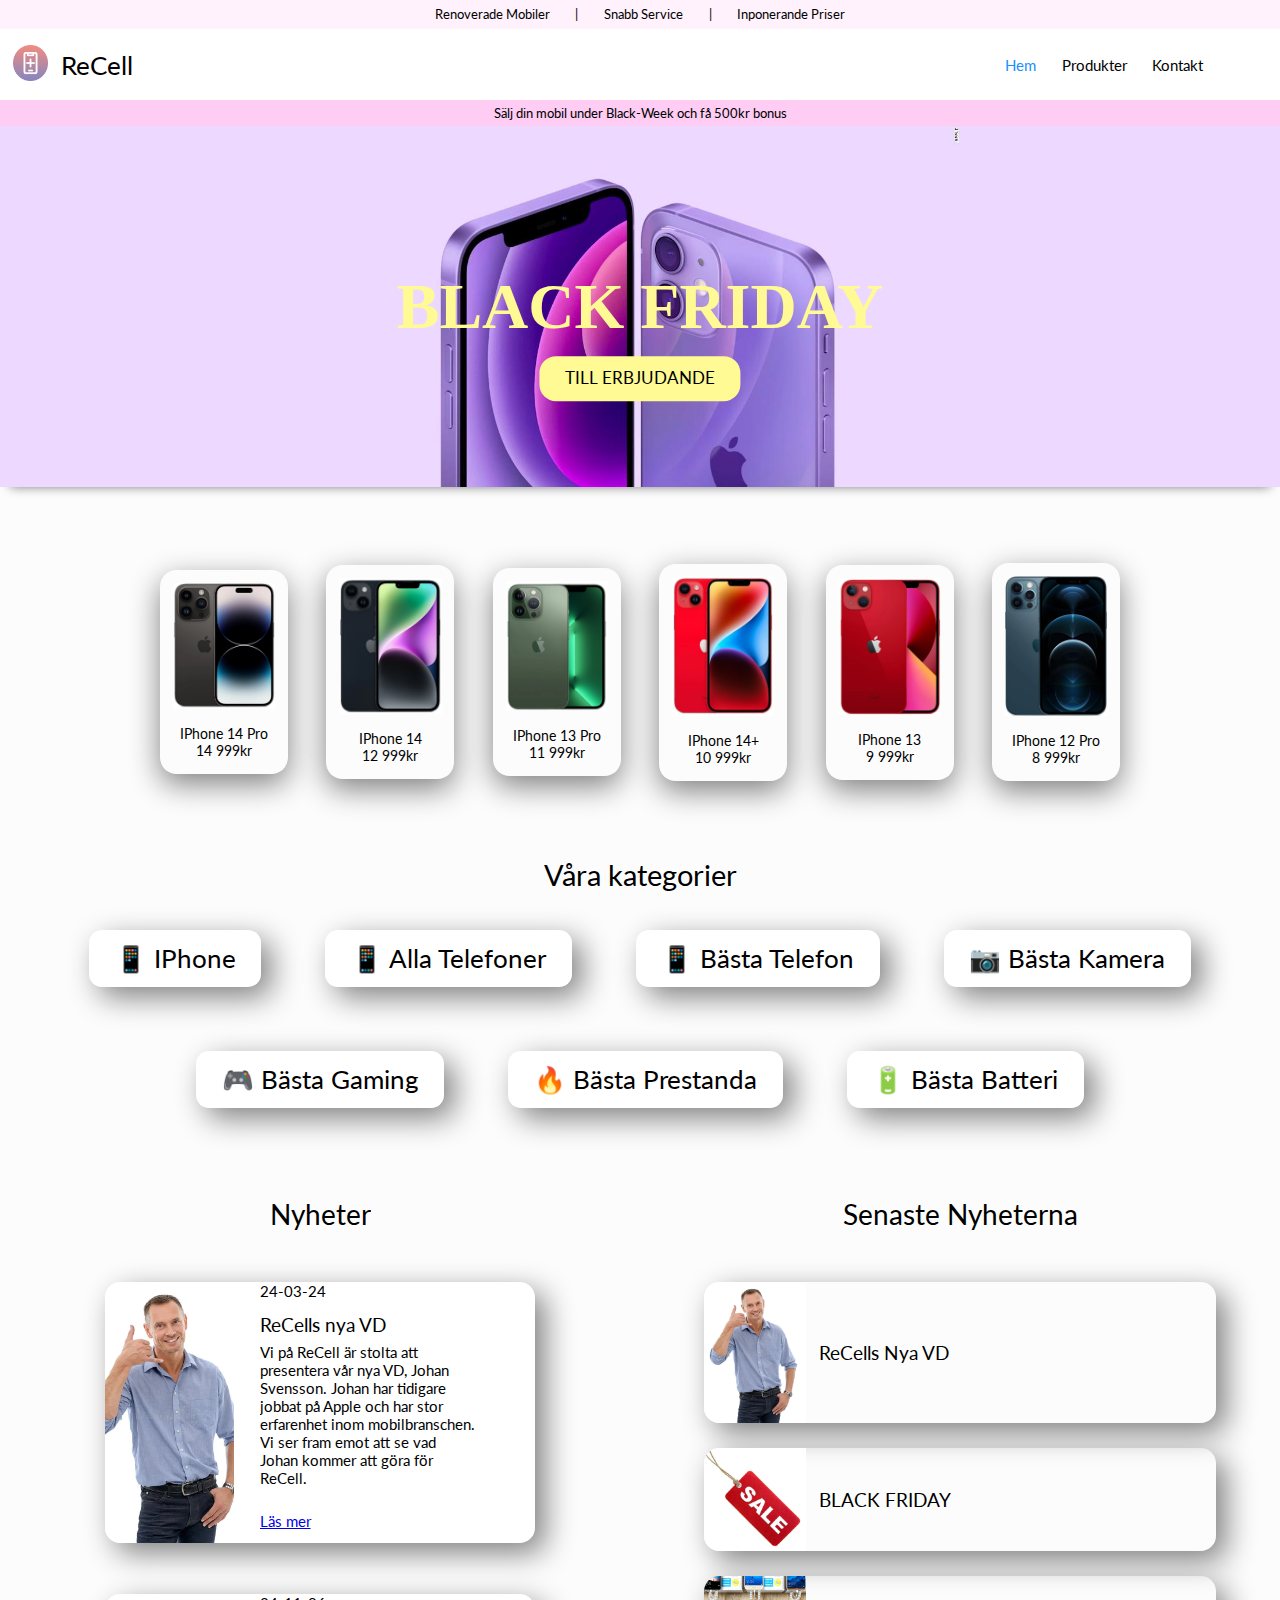
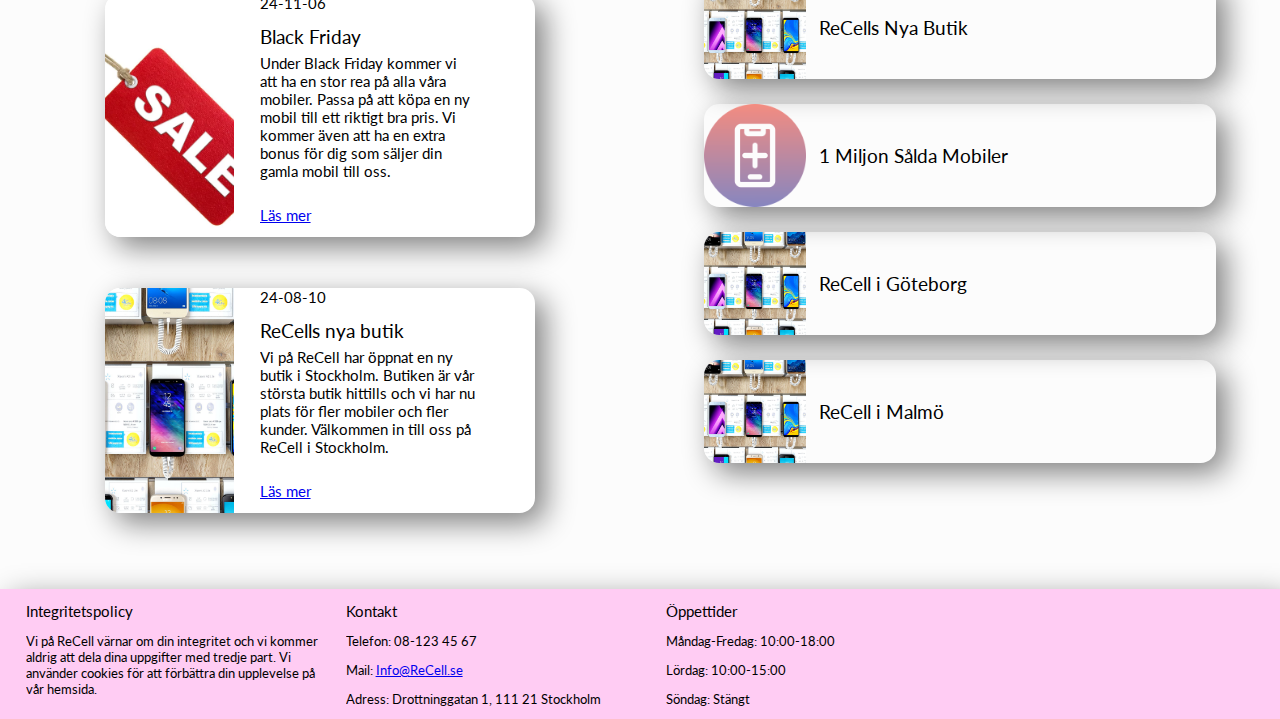
<file: index.html>
<!DOCTYPE html>
<html lang="en">
<head>
    <meta charset="UTF-8">
    <meta name="viewport" content="width=device-width, initial-scale=1.0">
    <title>ReCell - Hem</title>
    <link rel="stylesheet" href="style.css">
    <link rel="shortcut icon" href="assets/add_6761196.png" type="image/x-icon">
</head>
<body class="index">
    <div class="Container">
        <div class="Banner1">
            <p>Renoverade Mobiler</p>
            <p>|</p>
            <p>Snabb Service</p>
            <p>|</p>
            <p>Inponerande Priser</p>
        </div>
        <header>
            <picture>
                <img src="assets/add_6761196.png" alt="ReCell Logo">
            </picture>
            <h1>ReCell</h1>
        </header>
        <nav>
            <ul>
                <li><a class="active" href="index.html">Hem</a></li>
                <li><a href="products.html">Produkter</a></li>
                <li><a href="contact.html">Kontakt</a></li>
            </ul>
        </nav>
        <div class="Banner2">
            <p>Sälj din mobil under Black-Week och få 500kr bonus</p>
        </div>
        <div class="Picture">
            <picture>
                <img src="assets/Iphone.jpeg" alt="">
            </picture>
            <h2>BLACK FRIDAY</h2>
            <button>TILL ERBJUDANDE</button>
        </div>
        <div class="Phones">
            <a href="">
                <div class="IP14Pro">
                    <picture>
                        <img src="assets/iphone-14-pro-SpaceBlack.webp" alt="">
                    </picture>
                    <h3>IPhone 14 Pro</h3>
                    <p>14 999kr</p>
                </div>
            </a>
            <a href="">
                <div class="IP14">
                    <picture>
                        <img src="assets/iphone-14-Midnight.webp" alt="">
                    </picture>
                    <h3>IPhone 14</h3>
                    <p>12 999kr</p>
                </div>
            </a>
            <a href="">
                <div class="IP13Pro">
                    <picture>
                        <img src="assets/iphone-13-pro-Green.webp" alt="">
                    </picture>
                    <h3>IPhone 13 Pro</h3>
                    <p>11 999kr</p>
                </div>
            </a>
            <a href="">
                <div class="IP14Plus">
                    <picture>
                        <img src="assets/iphone-14-plus-Red.webp" alt="">
                    </picture>
                    <h3>IPhone 14+</h3>
                    <p>10 999kr</p>
                </div>
            </a>
            <a href="">
                <div class="IP13">
                    <picture>
                        <img src="assets/iphone-13.webp" alt="">
                    </picture>
                    <h3>IPhone 13</h3>
                    <p>9 999kr</p>
                </div>
            </a>
            <a href="">
                <div class="IP12Pro">
                    <picture>
                        <img src="assets/iphone-12-pro.webp" alt="">
                    </picture>
                    <h3>IPhone 12 Pro</h3>
                    <p>8 999kr</p>
                </div>
            </a>
        </div>
        <div class="ButtonsHeader">
            <h2>Våra kategorier</h2>
        </div>
        <div class="Buttons">
            <button>📱 IPhone</button>
            <button>📱 Alla Telefoner</button>
            <button>📱 Bästa Telefon</button>
            <button>📷 Bästa Kamera</button>
            <button>🎮 Bästa Gaming</button>
            <button>🔥 Bästa Prestanda</button>
            <button>🔋 Bästa Batteri</button>
        </div>
        <div class="News">
            <h2>Nyheter</h2>
            <div class="NewsItem">
                <picture>
                    <img src="assets/VD.webp" alt="">
                </picture>
                <div class="NewsContent">
                    <p>24-03-24</p>
                    <h3>ReCells nya VD</h3>
                    <p>Vi på ReCell är stolta att presentera vår nya VD, Johan Svensson. Johan har tidigare jobbat på Apple och har stor erfarenhet inom mobilbranschen. Vi ser fram emot att se vad Johan kommer att göra för ReCell.</p>
                    <a href="#READMORE">Läs mer</a>
                </div>
            </div>
            <div class="NewsItem">
                <picture>
                    <img src="assets/SALE.jpg" alt="">
                </picture>
                <div class="NewsContent">
                    <p>24-11-06</p>
                    <h3>Black Friday</h3>
                    <p>Under Black Friday kommer vi att ha en stor rea på alla våra mobiler. Passa på att köpa en ny mobil till ett riktigt bra pris. Vi kommer även att ha en extra bonus för dig som säljer din gamla mobil till oss.</p>
                    <a href="#READMORE">Läs mer</a>
                </div>
            </div>
            <div class="NewsItem">
                <picture>
                    <img src="assets/MobilePhone.jpg" alt="">
                </picture>
                <div class="NewsContent">
                    <p>24-08-10</p>
                    <h3>ReCells nya butik</h3>
                    <p>Vi på ReCell har öppnat en ny butik i Stockholm. Butiken är vår största butik hittills och vi har nu plats för fler mobiler och fler kunder. Välkommen in till oss på ReCell i Stockholm.</p>
                    <a href="#READMORE">Läs mer</a>
                </div>
            </div>
        </div>
        <div class="LatestNews">
            <h2>Senaste Nyheterna</h2>
            <a href="#ARTICLE1">
                <div class="LatestContent">
                    <picture>
                        <img src="assets/VD.webp" alt="">
                    </picture>
                    <p>ReCells Nya VD</p>
                </div>
            </a>
            <a href="#ARTICLE2">
                <div class="LatestContent">
                    <picture>
                        <img src="assets/SALE.jpg" alt="">
                    </picture>
                    <p>BLACK FRIDAY</p>
                </div>
            </a>
            <a href="#ARTICLE3">
                <div class="LatestContent">
                    <picture>
                        <img src="assets/MobilePhone.jpg" alt="">
                    </picture>
                    <p>ReCells Nya Butik</p>
                </div>
            </a>
            <a href="#ARTICLE4">
                <div class="LatestContent">
                    <picture>
                        <img src="assets/add_6761196.png" alt="">
                    </picture>
                    <p>1 Miljon Sålda Mobiler</p>
                </div>
            </a>
            <a href="#ARTICLE5">
                <div class="LatestContent">
                    <picture>
                        <img src="assets/MobilePhone.jpg" alt="">
                    </picture>
                    <p>ReCell i Göteborg</p>
                </div>
            </a>
            <a href="#ARTICLE6">
                <div class="LatestContent">
                    <picture>
                        <img src="assets/MobilePhone.jpg" alt="">
                    </picture>
                    <p>ReCell i Malmö</p>
                </div>
            </a>
        </div>
        <footer>
                <div class="FooterItem">
                    <h3>Integritetspolicy</h3>
                    <p>Vi på ReCell värnar om din integritet och vi kommer aldrig att dela dina uppgifter med tredje part. Vi använder cookies för att förbättra din upplevelse på vår hemsida.</p>
                </div>
                <div class="FooterItem">
                    <h3>Kontakt</h3>
                    <p>Telefon: 08-123 45 67</p>
                    <p>Mail: <a href="mailto:Info@ReCell.se">Info@ReCell.se</a>
                    <p>Adress: Drottninggatan 1, 111 21 Stockholm</p>
                </div>
                <div class="FooterItem">
                    <h3>Öppettider</h3>
                    <p>Måndag-Fredag: 10:00-18:00</p>
                    <p>Lördag: 10:00-15:00</p>
                    <p>Söndag: Stängt</p>
                </div>
        </footer>
    </div>
</body>
</html>
</file>
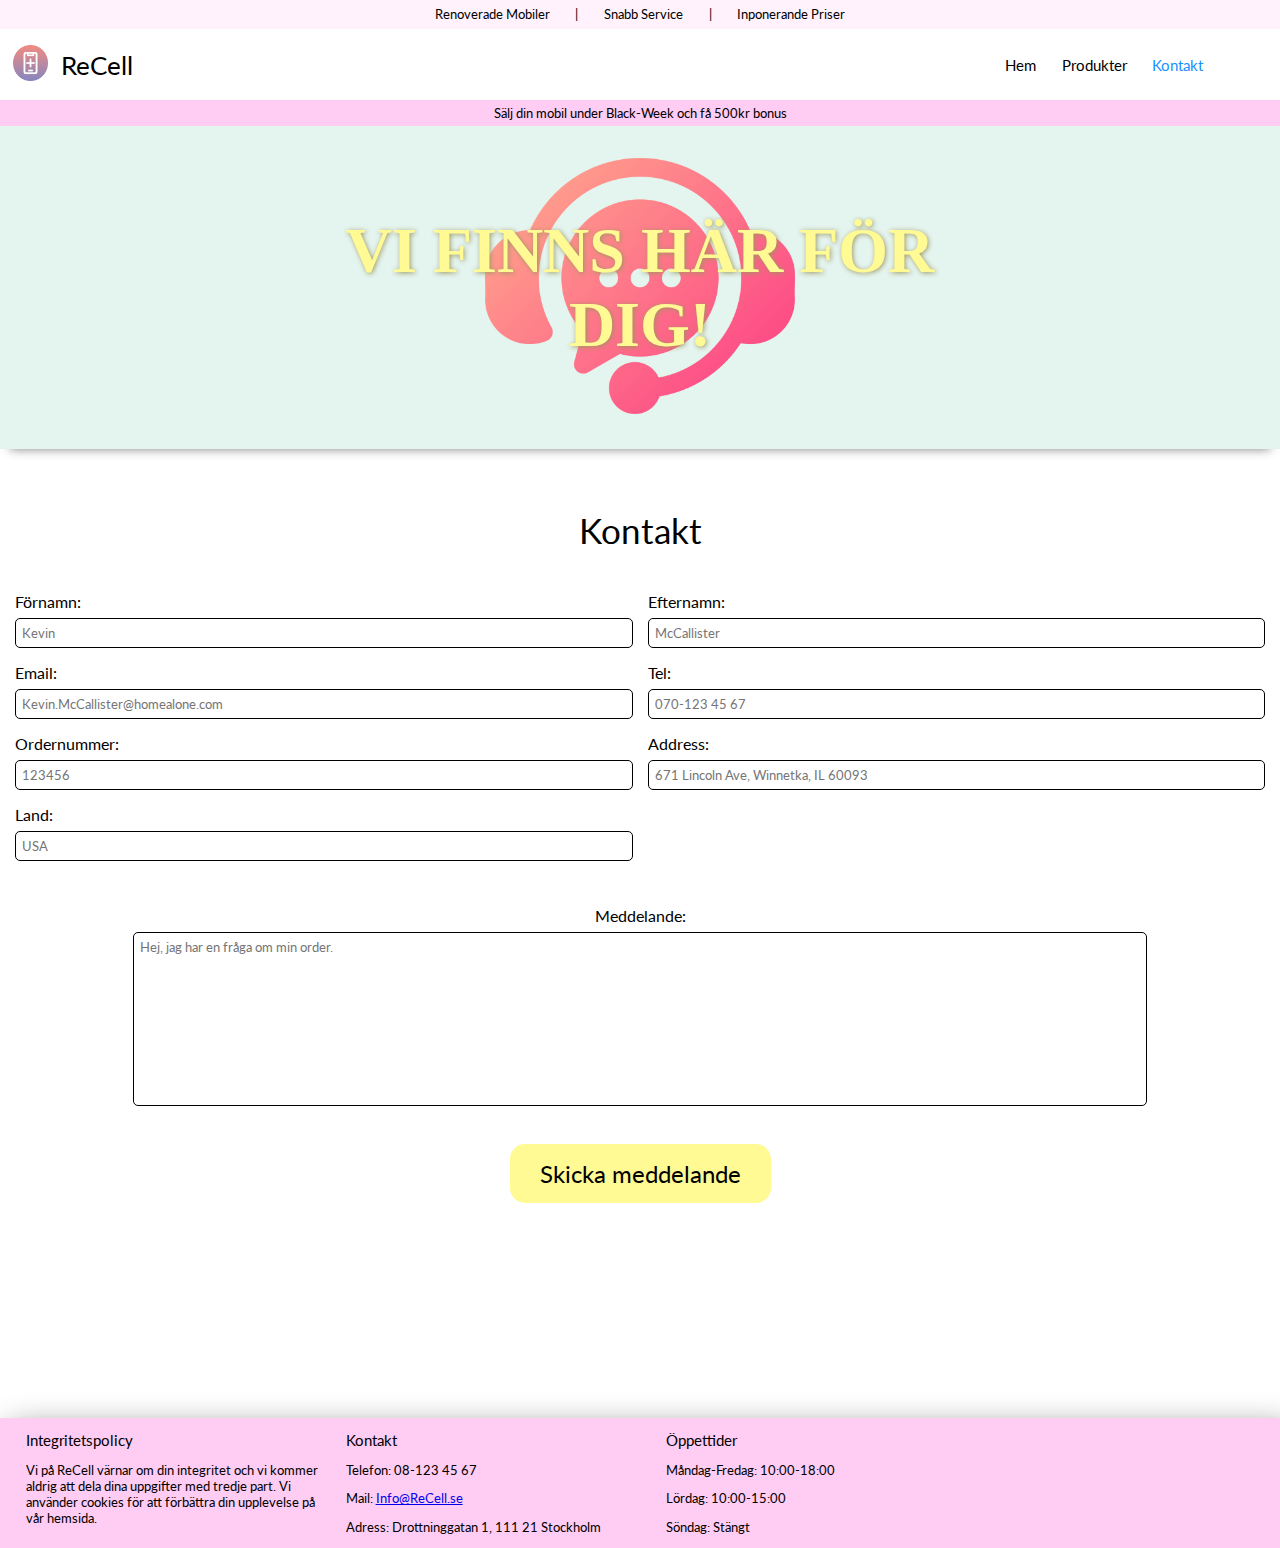
<file: contact.html>
<!DOCTYPE html>
<html lang="en">
<head>
    <meta charset="UTF-8">
    <meta name="viewport" content="width=device-width, initial-scale=1.0">
    <title>ReCell - Kontakt</title>
    <link rel="stylesheet" href="style.css">
    <link rel="shortcut icon" href="assets/add_6761196.png" type="image/x-icon">
</head>
<body class="Contact">
    <div class="Container">
        <div class="Banner1">
            <p>Renoverade Mobiler</p>
            <p>|</p>
            <p>Snabb Service</p>
            <p>|</p>
            <p>Inponerande Priser</p>
        </div>
        <header>
            <picture>
                <img src="assets/add_6761196.png" alt="ReCell Logo">
            </picture>
            <h1>ReCell</h1>
        </header>
        <nav>
            <ul>
                <li><a href="index.html">Hem</a></li>
                <li><a href="products.html">Produkter</a></li>
                <li><a class="active" href="contact.html">Kontakt</a></li>
            </ul>
        </nav>
        <div class="Banner2">
            <p>Sälj din mobil under Black-Week och få 500kr bonus</p>
        </div>
        <div class="Picture">
            <h2>VI FINNS HÄR FÖR DIG!</h2>
            <picture>
                <img src="assets/customer-service.png" alt="">
            </picture>
        </div>
        <div class="Form">
            <h2>Kontakt</h2>
            <form action="">
                <div>
                    <label for="firstName">Förnamn:</label>
                    <input type="text" id="firstName" name="firstName" placeholder="Kevin" autocomplete="name" required>
                </div>
                <div>
                    <label for="lastName">Efternamn:</label>
                    <input type="text" name="lastName" id="lastName" placeholder="McCallister" autocomplete="name" required>
                </div>
                <div>
                    <label for="email">Email:</label>
                    <input type="email" name="email" id="email" placeholder="Kevin.McCallister@homealone.com" autocomplete="email" required>
                </div>
                <div>
                    <label for="tel">Tel:</label>
                    <input type="tel" name="tel" id="tel" placeholder="070-123 45 67" autocomplete="tel-national">
                </div>
                <div>
                    <label for="ordernummber">Ordernummer:</label>
                    <input type="text" name="ordernummber" id="ordernummber" placeholder="123456">
                </div>
                <div>
                    <label for="address">Address:</label>
                    <input type="text" name="address" id="address" placeholder="671 Lincoln Ave, Winnetka, IL 60093" autocomplete="address-line1">
                </div>
                <div>
                    <label for="contry">Land:</label>
                    <input type="text" name="contry" id="contry" placeholder="USA" autocomplete="country">
                </div>
                <div class="full-width">
                    <label id="messageLabel" for="message">Meddelande:</label>
                    <textarea name="message" id="message" cols="30" rows="10" required placeholder="Hej, jag har en fråga om min order."></textarea>
                </div>
                <div class="full-width">
                    <input type="submit" value="Skicka meddelande" id="submitButton">
                </div>
            </form>
        </div>
        <footer>
            <div class="FooterItem">
                <h3>Integritetspolicy</h3>
                <p>Vi på ReCell värnar om din integritet och vi kommer aldrig att dela dina uppgifter med tredje part. Vi använder cookies för att förbättra din upplevelse på vår hemsida.</p>
            </div>
            <div class="FooterItem">
                <h3>Kontakt</h3>
                <p>Telefon: 08-123 45 67</p>
                <p>Mail: <a href="mailto:Info@ReCell.se">Info@ReCell.se</a>
                <p>Adress: Drottninggatan 1, 111 21 Stockholm</p>
            </div>
            <div class="FooterItem">
                <h3>Öppettider</h3>
                <p>Måndag-Fredag: 10:00-18:00</p>
                <p>Lördag: 10:00-15:00</p>
                <p>Söndag: Stängt</p>
            </div>
        </footer>
    </div>
</body>
</html>
</file>
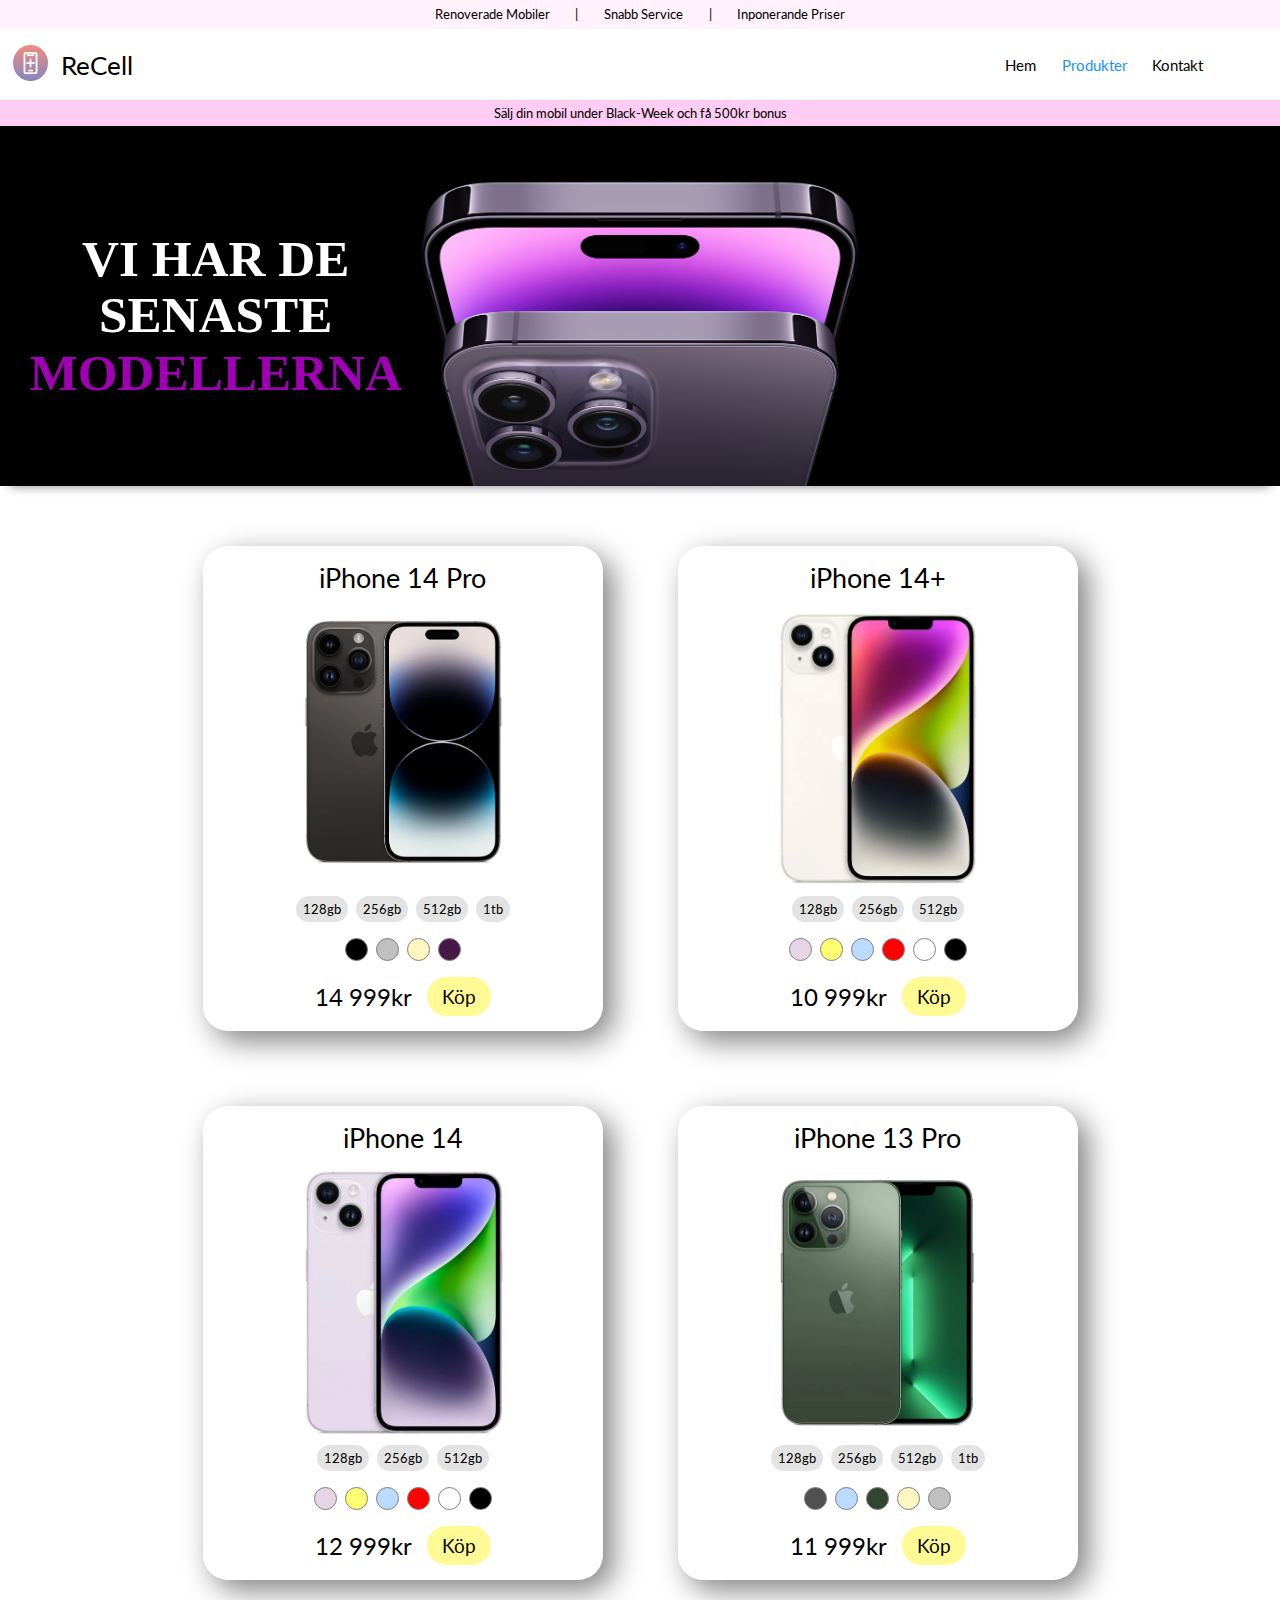
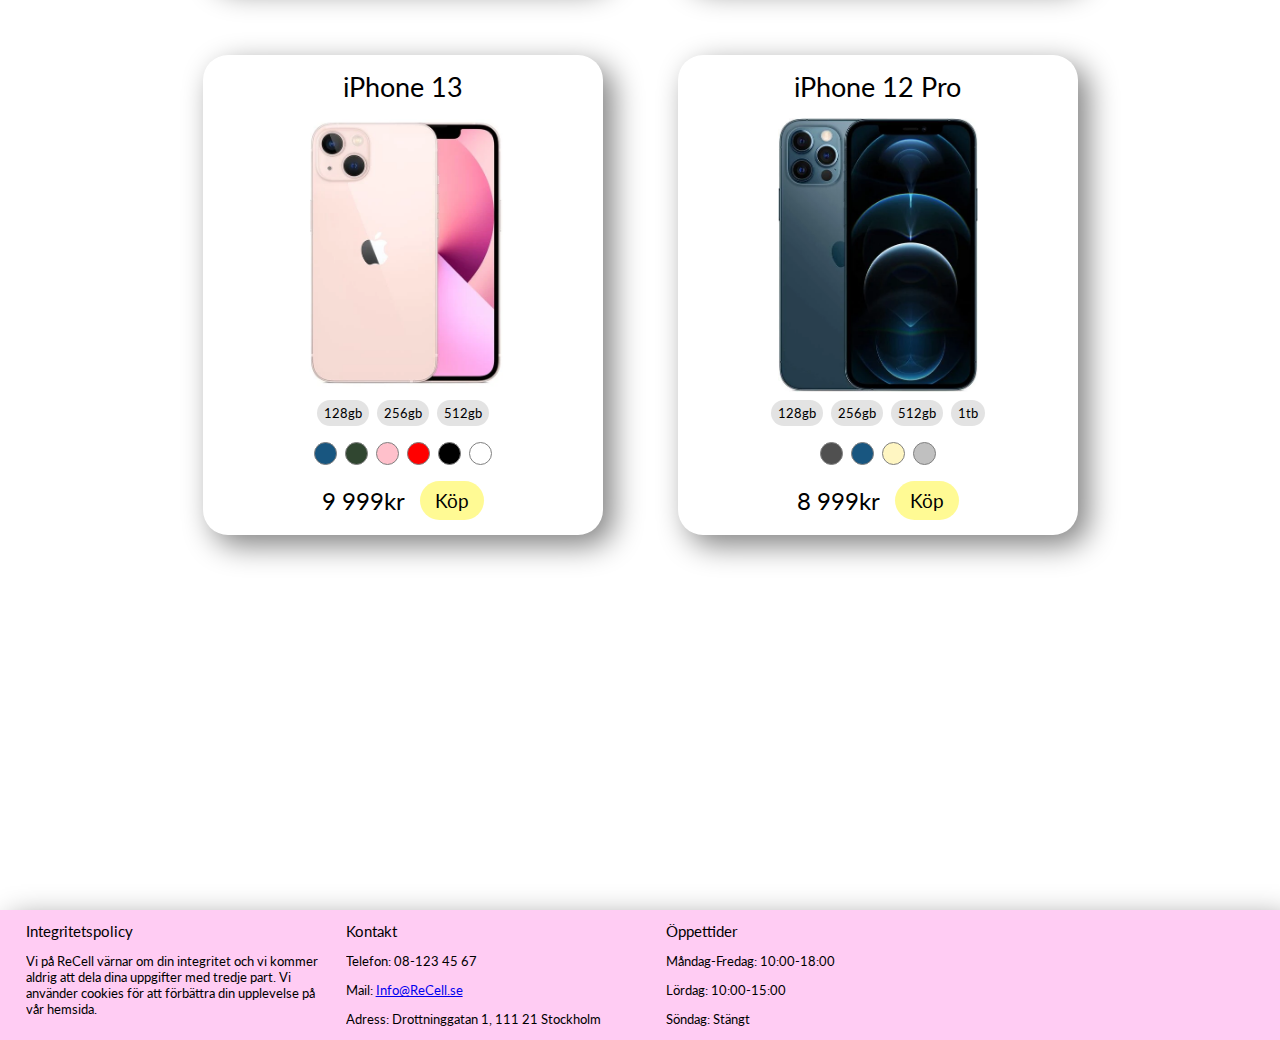
<file: products.html>
<!DOCTYPE html>
<html lang="en">
<hea>
    <meta charset="UTF-8">
    <meta name="viewport" content="width=device-width, initial-scale=1.0">
    <title>ReCell - Hem</title>
    <link rel="stylesheet" href="style.css">
    <link rel="shortcut icon" href="assets/add_6761196.png" type="image/x-icon">
</head>
<body class="Products">
    <div class="Container">
        <div class="Banner1">
            <p>Renoverade Mobiler</p>
            <p>|</p>
            <p>Snabb Service</p>
            <p>|</p>
            <p>Inponerande Priser</p>
        </div>
        <header>
            <picture>
                <img src="assets/add_6761196.png" alt="ReCell Logo">
            </picture>
            <h1>ReCell</h1>
        </header>
        <nav>
            <ul>
                <li><a href="index.html">Hem</a></li>
                <li><a class="active" href="products.html">Produkter</a></li>
                <li><a href="contact.html">Kontakt</a></li>
            </ul>
        </nav>
        <div class="Banner2">
            <p>Sälj din mobil under Black-Week och få 500kr bonus</p>
        </div>
        <div class="Picture">
            <h2 id="LeftText">VI HAR DE SENASTE</h2>
            <h2 id="LeftBottomText">MODELLERNA</h2>
            <picture>
                <img src="assets/Apple-iPhone-14-Pro-iPhone-14-Pro-Max-hero_screen.png" alt="iphone 14 pro">
            </picture>
        </div>
        <div class="Content">
            <div class="Product" onclick="window.location.href='#iP14Pro'">
                <h2>iPhone 14 Pro</h2>
                <picture>
                    <img id="iphone-14-pro" src="assets/iphone-14-pro-SpaceBlack.webp" alt="iPhone 14 Pro">
                </picture>
                <div class="storageOptions">
                    <h4>128gb</h4>
                    <h4>256gb</h4>
                    <h4>512gb</h4>
                    <h4>1tb</h4>
                </div>
                <div class="ColorOptions">
                    <button class="ColorButton" data-color="SpaceBlack" onclick="changeImage('SpaceBlack', 'iphone-14-pro')"></button>
                    <button class="ColorButton" data-color="Silver" onclick="changeImage('Silver', 'iphone-14-pro')"></button>
                    <button class="ColorButton" data-color="Gold" onclick="changeImage('Gold', 'iphone-14-pro')"></button>
                    <button class="ColorButton" data-color="DeepPurple" onclick="changeImage('DeepPurple', 'iphone-14-pro')"></button>
                </div>
                <div class="PriceAndButton">
                    <h3>14 999kr</h3>
                    <button onclick="event.stopPropagation(); window.location.href='#buy'">Köp</button>
                </div>
            </div>
            <div class="Product" onclick="window.location.href='#iP14+';">
                <h2>iPhone 14+</h2>
                <picture>
                    <img id="iphone-14-plus" src="assets/iphone-14-plus.webp" alt="iPhone 14+">
                </picture>
                <div class="storageOptions">
                    <h4>128gb</h4>
                    <h4>256gb</h4>
                    <h4>512gb</h4>
                </div>
                <div class="ColorOptions">
                    <button class="ColorButton" data-color="Purple" onclick="changeImage('Purple', 'iphone-14-plus')"></button>
                    <button class="ColorButton" data-color="Yellow" onclick="changeImage('Yellow', 'iphone-14-plus')"></button>
                    <button class="ColorButton" data-color="Blue" onclick="changeImage('Blue', 'iphone-14-plus')"></button>
                    <button class="ColorButton" data-color="Red" onclick="changeImage('Red', 'iphone-14-plus')"></button>
                    <button class="ColorButton" data-color="Starlight" onclick="changeImage('Starlight', 'iphone-14-plus')"></button>
                    <button class="ColorButton" data-color="Midnight" onclick="changeImage('Midnight', 'iphone-14-plus')"></button>
                </div>
                <div class="PriceAndButton">
                    <h3>10 999kr</h3>
                    <button onclick="event.stopPropagation(); window.location.href='#buy'">Köp</button>
                </div>
            </div>
            <div class="Product" onclick="window.location.href='#iP14'">
                <h2>iPhone 14</h2>
                <picture>
                    <img id="iphone-14" src="assets/iphone-14-Purple.webp" alt="iPhone 14">
                </picture>
                <div class="storageOptions">
                    <h4>128gb</h4>
                    <h4>256gb</h4>
                    <h4>512gb</h4>
                </div>
                <div class="ColorOptions">
                    <button class="ColorButton" data-color="Purple" onclick="changeImage('Purple', 'iphone-14')"></button>
                    <button class="ColorButton" data-color="Yellow" onclick="changeImage('Yellow', 'iphone-14')"></button>
                    <button class="ColorButton" data-color="Blue" onclick="changeImage('Blue', 'iphone-14')"></button>
                    <button class="ColorButton" data-color="Red" onclick="changeImage('Red', 'iphone-14')"></button>
                    <button class="ColorButton" data-color="Starlight" onclick="changeImage('Starlight', 'iphone-14')"></button>
                    <button class="ColorButton" data-color="Midnight" onclick="changeImage('Midnight', 'iphone-14')"></button>
                </div>
                <div class="PriceAndButton">
                    <h3>12 999kr</h3>
                    <button onclick="event.stopPropagation(); window.location.href='#buy'">Köp</button>
                </div>
            </div>
            <div class="Product" onclick="location.href='#iP13Pro'">
                <h2>iPhone 13 Pro</h2>
                <picture>
                    <img src="assets/iphone-13-pro-Green.webp" alt="iPhone 13 Pro" id="iphone-13-pro">
                </picture>
                <div class="storageOptions">
                    <h4>128gb</h4>
                    <h4>256gb</h4>
                    <h4>512gb</h4>
                    <h4>1tb</h4>
                </div>
                <div class="ColorOptions">
                    <button class="ColorButton" data-color="Gray" onclick="changeImage('Gray', 'iphone-13-pro')"></button>
                    <button class="ColorButton" data-color="Blue" onclick="changeImage('Blue', 'iphone-13-pro')"></button>
                    <button class="ColorButton" data-color="Green" onclick="changeImage('Green', 'iphone-13-pro')"></button>
                    <button class="ColorButton" data-color="Gold" onclick="changeImage('Gold', 'iphone-13-pro')"></button>
                    <button class="ColorButton" data-color="Silver" onclick="changeImage('Silver', 'iphone-13-pro')"></button>
                </div>
                <div class="PriceAndButton">
                    <h3>11 999kr</h3>
                    <button onclick="event.stopPropagation(); window.location.href='#buy'">Köp</button>
                </div>
            </div>
            <div class="Product" onclick="location.href='#iP13'">
                <h2>iPhone 13</h2>
                <picture>
                    <img src="assets/iphone-13-Pink.webp" alt="iPhone 13" id="iphone-13">
                </picture>
                <div class="storageOptions">
                    <h4>128gb</h4>
                    <h4>256gb</h4>
                    <h4>512gb</h4>
                </div>
                <div class="ColorOptions">
                    <button class="ColorButton" data-color="DarkBlue" onclick="changeImage('DarkBlue', 'iphone-13')"></button>
                    <button class="ColorButton" data-color="DarkGreen" onclick="changeImage('DarkGreen', 'iphone-13')"></button>
                    <button class="ColorButton" data-color="Pink" onclick="changeImage('Pink', 'iphone-13')"></button>
                    <button class="ColorButton" data-color="Red" onclick="changeImage('Red', 'iphone-13')"></button>
                    <button class="ColorButton" data-color="Midnight" onclick="changeImage('Midnight', 'iphone-13')"></button>
                    <button class="ColorButton" data-color="Starlight" onclick="changeImage('Starlight', 'iphone-13')"></button>
                </div>
                <div class="PriceAndButton">
                    <h3>9 999kr</h3>
                    <button onclick="event.stopPropagation(); window.location.href='#buy'">Köp</button>
                </div>
            </div>
            <div class="Product" onclick="location.href='#iP12Pro'">
                <h2>iPhone 12 Pro</h2>
                <picture>
                    <img src="assets/iphone-12-pro.webp" alt="iPhone 12 Pro" id="iphone-12-pro">
                </picture>
                <div class="storageOptions">
                    <h4>128gb</h4>
                    <h4>256gb</h4>
                    <h4>512gb</h4>
                    <h4>1tb</h4>
                </div>
                <div class="ColorOptions">
                    <button class="ColorButton" data-color="Gray" onclick="changeImage('Gray', 'iphone-12-pro')"></button>
                    <button class="ColorButton" data-color="DarkBlue" onclick="changeImage('DarkBlue', 'iphone-12-pro')"></button>
                    <button class="ColorButton" data-color="Gold" onclick="changeImage('Gold', 'iphone-12-pro')"></button>
                    <button class="ColorButton" data-color="Silver" onclick="changeImage('Silver', 'iphone-12-pro')"></button>
                </div>
                <div class="PriceAndButton">
                    <h3>8 999kr</h3>
                    <button onclick="event.stopPropagation(); window.location.href='#buy'">Köp</button>
                </div>
            </div>
        </div>

        <script>
            function changeImage(color, imageId) {
                event.stopPropagation();
                const image = document.getElementById(imageId);
                image.src = `assets/${imageId}-${color}.webp`;
            }
        </script>

        <footer>
            <div class="FooterItem">
                <h3>Integritetspolicy</h3>
                <p>Vi på ReCell värnar om din integritet och vi kommer aldrig att dela dina uppgifter med tredje part. Vi använder cookies för att förbättra din upplevelse på vår hemsida.</p>
            </div>
            <div class="FooterItem">
                <h3>Kontakt</h3>
                <p>Telefon: 08-123 45 67</p>
                <p>Mail: <a href="mailto:Info@ReCell.se">Info@ReCell.se</a>
                <p>Adress: Drottninggatan 1, 111 21 Stockholm</p>
            </div>
            <div class="FooterItem">
                <h3>Öppettider</h3>
                <p>Måndag-Fredag: 10:00-18:00</p>
                <p>Lördag: 10:00-15:00</p>
                <p>Söndag: Stängt</p>
            </div>
        </footer>
    </div>
</body>
</file>
<file: style.css>
@import url('https://fonts.googleapis.com/css2?family=Bebas+Neue&family=Lato&family=Roboto+Condensed:ital,wght@0,100..900;1,100..900&display=swap');

*{
    overflow-x: hidden;
    margin: 0;
    font-family: "Lato", sans-serif;
    font-weight: 400;
    font-style: normal;
}

body.index .Container{
    min-height: 100vh;
    min-width: 100vw;
    display: grid;
    grid-template-columns: 1fr 1fr 1fr 1fr;
    grid-template-rows: auto auto auto auto auto auto auto auto auto;
    grid-template-areas: 
    "Banner1 Banner1 Banner1 Banner1"
    "Header Nav Nav Nav"
    "Banner2 Banner2 Banner2 Banner2"
    "Picture Picture Picture Picture"
    "Phones Phones Phones Phones"
    "ButtonsHeader ButtonsHeader ButtonsHeader ButtonsHeader"
    "Buttons Buttons Buttons Buttons"
    "News News LatestNews LatestNews"
    "Footer Footer Footer Footer";
}   

.Banner1 {
    grid-area: Banner1;
    background-color: #FFF2FC;
    text-align: center;
    padding: 0.5vw 0;
    font-size: 1vw;
    display: flex;
    justify-content: center;
    gap: 2vw;
}

header {
    grid-area: Header;
    background-color: white;
    padding: 1.3vw 0 1.3vw 1vw;
    display: flex;
    align-items: center;
}

header h1 {
    padding: 0 0.5vw 0 1vw;
    font-size: 2vw;
}

header img {
    width: auto;
    height: 2.75vw;
}

nav {
    grid-area: Nav;
    background-color: white;
    display: flex;
    justify-content: flex-end;
    align-items: center;
    padding-right: 5vw;
}

nav ul {
    display: flex;
}

nav ul li {
    padding: 0vw 1vw;
}

nav ul li a {
    text-decoration: none;
    color: black;
    font-size: 1.2vw;
    transition: color 0.3s ease, transform 0.3s ease;
}

nav ul li a:hover {
    color: #188fff;
    transform: scale(1.05);
}

nav ul li .active {
    color: #188fff;
}

.Banner2 {
    grid-area: Banner2;
    background-color: #FFCCF3;
    text-align: center;
    padding: 0.4vw 0;
    font-size: 1vw;
}

footer {
    grid-area: Footer;
    box-shadow: 10px 10px 30px 0 gray;
    background-color:#FFCCF3;
    display: flex;
    flex-direction: row;
    gap: 1vw;
    padding: 1vw 2vw;
}

footer div {
    display: flex;
    flex-direction: column;
    gap: 1vw;
    width: 25%;
    font-size: 1vw;
}

body.index .Picture{
    grid-area: Picture;
    background-color: #EDD8FF;
    text-align: center;
    position: relative;
    box-shadow: 0 10px 10px -10px gray;
}

body.index .Picture h2{
    position: absolute;
    top: 50%;
    left: 50%;
    transform: translate(-50%, -50%);
    color: #FFFA94;
    font-size: 5vw;
    font-family: 'Times New Roman', Times, serif;
    font-weight: bold;
}

body.index .Picture img{
    width: 50%;
    height: 100%;
    padding: 0 25%;
    display: block;
    object-fit: cover;
}

body.index .Picture button{
    position: absolute;
    top: 70%;
    left: 50%;
    transform: translate(-50%, -50%);
    padding: 1vw 2vw 1vw 2vw;
    border-radius: 1.3vw;
    color: black;
    border: none;
    background-color: #FFFA94;
    cursor: pointer;
    font-size: 1.3vw;
    transition: color 0.3s ease, box-shadow 0.3s ease;
}

body.index .Picture button:hover{
    color: #188fff;
    box-shadow: 1px 1px 25px 0 #FFFA94;
}

body.index .Phones{
    grid-area: Phones;
    background-color: rgb(252, 252, 252);
    display: flex;
    justify-content: center;
    align-items: center;
    gap: 3vw;
    padding: 6vw 0 6vw 0;
}

body.index .Phones a{
    box-shadow: 0 10px 30px 0 gray;
    height: auto;
    color: black;
    width: 10%;
    text-decoration: none;
    text-align: center;
    border-radius: 1.3vw;
    padding-bottom: 0.2vw;
    display: flex;
    flex-direction: column;
    transition: transform 0.3s ease, box-shadow 0.3s ease;
}

body.index .Phones a:hover{
    transform: scale(1.1);
    box-shadow: 12px 12px 35px 0 gray;
}

body.index .Phones h3{
    font-size: 1.1vw;
    margin-top: 1vw;
}

body.index .Phones p{
    font-size: 1.1vw;
    margin-top: 0;
    padding-bottom: 1vw;
}

body.index .Phones img{
    width: 80%;
    height: auto;
    padding-top: 1vw;
}

body.index .ButtonsHeader{
    grid-area: ButtonsHeader;
    background-color: rgb(252, 252, 252);
    text-align: center;
    padding-bottom: 1vw;
    font-size: 1.5vw;
}


body.index .Buttons{
    grid-area: Buttons;
    background-color: rgb(252, 252, 252);
    display: flex;
    flex-wrap: wrap;
    justify-content: center;
    align-items: center;
    gap: 5vw;
    padding: 2vw 0 6vw 0
}

body.index .Buttons button{
    padding: 1vw 2vw 1vw 2vw;
    border-radius: 1vw;
    color: black;
    border: none;
    cursor: pointer;
    background-color: white;
    box-shadow: 10px 10px 30px 0 gray;
    font-size: 2vw;
    transition: transform 0.3s ease, color 0.3s ease, box-shadow 0.3s ease;
}

body.index .Buttons button:hover{
    color: #188fff;
    transform: scale(1.1);
    box-shadow: 12px 12px 35px 0 gray;
}

body.index .News{
    grid-area: News;
    background-color: rgb(252, 252, 252);
    display: flex;
    flex-direction: column;
    align-items: center;
    gap: 4vw;
    padding: 1vw 1vw 6vw 1vw;
}

body.index .News .NewsItem{
    display: flex;
    width: 70%;
    height: auto;
    background-color: white;
    box-shadow: 10px 10px 30px 0 gray;
    border-radius: 1.2vw;
    transition: transform 0.3s ease, box-shadow 0.3s ease;
}

body.index .News .NewsItem:hover{
    transform: scale(1.05);
    box-shadow: 12px 12px 35px 0 gray;
}

body.index .News .NewsItem picture {
    width: 30%;
    height: 100%;
}

body.index .News .NewsItem picture img {
    width: 100%;
    height: 100%;
    display: block;
    object-fit: cover;
    object-position: top;
}

body.index .News .NewsContent {
    width: 50%;
    display: flex;
    flex-direction: column;
    padding: 0 2vw 0 2vw;
    font-size: 1.2vw;
}

body.index .News .NewsContent h3{
    padding-top: 1vw;
    font-size: 1.5vw;
    margin-top: 0;
    padding-bottom: 0.5vw;
}

body.index .News .NewsContent a{
    margin-top: auto;
    margin-bottom: 1vw;
    margin-top: 2vw;
}

body.index .News h2{
    font-size: 2.2vw;
    text-align: center;
}

body.index .LatestNews {
    grid-area: LatestNews;
    background-color: rgb(252, 252, 252);
    display: flex;
    flex-direction: column;
    align-items: center;
    padding-bottom: 5vw;
}

body.index .LatestNews h2 {
    font-size: 2.2vw;
    padding: 1vw 0;
    margin: 0;
    padding-bottom: 4vw;
}


body.index .LatestNews a {
    text-decoration: none;
    color: inherit;
    width: 80%;
    display: block;
    margin-bottom: 2vw;
    transition: transform 0.3s ease, box-shadow 0.3s ease;
    box-shadow: 10px 10px 30px 0 gray;
    border-radius: 1.2vw;
}


body.index .LatestNews a:hover {
    transform: scale(1.05);
    box-shadow: 12px 12px 35px 0 gray;
}


body.index .LatestNews a .LatestContent {
    display: flex;
    flex-direction: row;
    align-items: center;
    width: 100%;
    gap: 1vw;
    overflow: hidden;
}

body.index .LatestNews a .LatestContent picture {
    width: 20%;
    height: 100%;
}

body.index .LatestNews a .LatestContent picture img {
    width: 100%;
    height: 100%;
    display: block;
    object-fit: cover;
    object-position: top;
}

body.index .LatestNews a .LatestContent p {
    font-size: 1.5vw;
    margin: 0;
    padding: 0;
    color: black;
    flex-grow: 1; 
    display: flex;
    align-items: center;
}

body.index .LatestNews a:hover .LatestContent p {
    color: #188fff;
}


@media screen and (max-width: 720px){
    body.index .Container{
        grid-template-columns: 1fr 3fr;
        grid-template-rows: auto auto auto auto auto auto auto auto auto auto;
        grid-template-areas: 
        "Banner1 Banner1"
        "Header Nav"
        "Banner2 Banner2"
        "Picture Picture"
        "Phones Phones"
        "ButtonsHeader ButtonsHeader"
        "Buttons Buttons"
        "News News"
        "LatestNews LatestNews"
        "Footer Footer";
    }
}

/* Contact */

body.Contact .Container{
    min-width: 100vw;
    min-height: 100vh;
    display: grid;
    grid-template-columns: 1fr 3fr;
    grid-template-rows: auto auto auto auto auto auto;
    grid-template-areas:
    "Banner1 Banner1"
    "Header Nav"
    "Banner2 Banner2"
    "Picture Picture"
    "Form Form"
    "Footer Footer";
}

body.Contact .Picture{
    grid-area: Picture;
    background-color: #E4F4EF;
    text-align: center;
    position: relative;
    box-shadow: 0 10px 10px -10px gray;
}

body.Contact .Picture h2{
    position: absolute;
    top: 50%;
    left: 50%;
    transform: translate(-50%, -50%);
    color: #FFFA94;
    text-shadow: #9b985c 1px 1px 5px;
    font-size: 5vw;
    font-family: 'Times New Roman', Times, serif;
    font-weight: bold;
}

body.Contact .Picture picture img{
    margin: 0 25%;
    width: 25%;
    height: auto;
    object-fit: cover;
}

body.Contact .Form{
    grid-area: Form;
    padding: 15px;
}

body.Contact .Form h2{
    font-size: 2.2rem;
    text-align: center;
    padding: 45px 0 15px 0;
}

body.Contact .Form form{
    padding-top: 2vw;
    display: grid;
    grid-template-columns: 1fr 1fr;
    gap: 15px;
    width: 100%;
    font-size: 1rem;
}

body.Contact .Form form input{
    border-radius: 5px;
    border: 1px solid black;
    padding: 6px;
}

body.Contact .Form form div {
    display: flex;
    flex-direction: column;
}

body.Contact .Form form label{
    margin-bottom: 7px;
}

body.Contact .Form form .full-width {
    grid-column: 1 / -1;
    align-items: center;
}

body.Contact .Form form .full-width textarea {
    width: 80%;
    resize: none;
    border-radius: 5px;
    border: 1px solid black;
    padding: 6px;
}

body.Contact .Form form #messageLabel{
    margin-top: 30px;
}


body.Contact .Form form #submitButton {
    padding: 15px 30px;
    border-radius: 15px;
    color: black;
    border: none;
    cursor: pointer;
    background-color: #FFFA94;
    font-size: 1.5rem;
    margin-bottom: 200px;
    margin-top: 23px;
    transition: color 0.3s ease, box-shadow 0.3s ease, transform 0.3s ease;
}

body.Contact .Form form #submitButton:hover {
    color: #188fff;
    box-shadow: 2px 2px 20px 0 gray;
    transform: scale(1.05);
}

body.Contact .Form form input::placeholder{
    font-size: 0.8rem;
}

body.Contact .Form form textarea::placeholder{
    font-size: 0.8rem;
}

body.Contact .Form form input:focus, body.Contact .Form form textarea:focus {
    outline: none;
    border: 1px solid #188fff;
}



@media screen and (max-width: 720px){
    body.Contact .Form form{
        grid-template-columns: 1fr;
        width: 80%;
        margin-left: 10%;
    }
    
}

/* Products */

body.Products .Container{
    min-width: 100vw;
    min-height: 100vh;
    display: grid;
    grid-template-columns: 1fr 3fr;
    grid-template-rows: auto auto auto auto auto auto;
    grid-template-areas:
    "Banner1 Banner1"
    "Header Nav"
    "Banner2 Banner2"
    "Picture Picture"
    "Products Products"
    "Footer Footer";
}

body.Products .Picture{
    grid-area: Picture;
    background-color: black;
    text-align: center;
    position: relative;
    box-shadow: 0 10px 10px -10px gray;
}

body.Products .Picture #LeftText, body.Products .Picture #LeftBottomText{
    position: absolute;
    top: 50%;
    left: 50%;
    width: 33%;
    line-height: 1.1;
    color: white;
    font-size: 4vw;
    font-family: 'Times New Roman', Times, serif;
    font-weight: bold;
    padding: 3vw;
}

body.Products .Picture #LeftText{
    transform: translate(-135%, -60%);
}

body.Products .Picture #LeftBottomText{
    transform: translate(-135%, 0%);
    color: #9f00b4;
}


body.Products .Picture picture img{
    margin: 0 25%;
    width: 50%;
    height: auto;
    object-fit: cover;
    display: block;
}

body.Products .Content{
    grid-area: Products;
    display: flex;
    flex-wrap: wrap;
    flex-direction: row;
    justify-content: center;
    gap: 75px;
    padding: 60px 0 75px 0;
    padding-left: 60px;
    padding-right: 60px;
    margin-bottom: 300px;
}

body.Products .Content .Product{
    width: 400px;
    height: auto;
    background-color: white;
    box-shadow: 10px 10px 30px 0 gray;
    border-radius: 25px;
    display: flex;
    align-items: center;
    flex-direction: column;
}

body.Products .Content .Product h2{
    font-size: 1.7rem;
    padding: 15px;
}

body.Products .Content .Product h3{
    font-size: 1.5rem;
}

body.Products .Content .Product picture{
    margin-top: auto;
    margin-bottom: auto;
}

body.Products .Content .Product picture img{
    width: 50%;
    height: auto;
    object-fit: cover;
    display: block;
    padding-left: 25%;
}

body.Products .Content .storageOptions{
    display: flex;
    flex-direction: row;
    gap: 8px;
    padding: 8px 15px 8px 15px;
    margin-top: auto;
}

body.Products .Content .storageOptions h4{
    cursor: pointer;
    padding: 5px 7px;
    border-radius: 20px;
    color: black;
    background-color: rgb(227, 227, 227);
    transition: color 0.3s ease, transform 0.3s ease;
    font-size: 0.8rem;
}

body.Products .Content .Product .PriceAndButton{
    display: flex;
    flex-direction: row;
    align-items: center;
    gap: 15px;
    padding: 8px 15px 15px 15px;
}

body.Products .Content .Product .PriceAndButton button{
    padding: 8px 15px;
    border-radius: 20px;
    color: black;
    border: none;
    cursor: pointer;
    background-color: #FFFA94;
    font-size: 1.2rem;
    transition: color 0.3s ease, transform 0.3s ease;
}

body.Products .Content .Product:hover{
    cursor: pointer;
}

body.Products .Content .Product button:hover{
    color: #188fff;
    transform: scale(1.1);
    cursor: pointer;
}

body.Products .Content .Product button{
    transition: color 0.3s ease, transform 0.3s ease;
}

body.Products .Content .Product .ColorOptions{
    display: flex;
    flex-direction: row;
    gap: 8px;
    padding: 8px 15px 8px 15px;
}

body.Products .Content .Product .ColorOptions button{
    border: none;
    width: 23px;
    height: 23px;
    border-radius: 50%;
    cursor: pointer;
    border-width: 1px;
    border-style: solid;
    border-color: gray;
}

body.Products .ColorButton[data-color="SpaceBlack"],body.Products .ColorButton[data-color="Midnight"]{
    background-color: black;
}

body.Products .ColorButton[data-color="Silver"]{
    background-color: silver;
}

body.Products .ColorButton[data-color="Gold"]{
    background-color: rgb(255, 246, 194);
}

body.Products .ColorButton[data-color="DeepPurple"]{
    background-color: rgb(70, 24, 70);
}

body.Products .ColorButton[data-color="Purple"]{
    background-color: rgb(231, 213, 231);
}

body.Products .ColorButton[data-color="Yellow"]{
    background-color: rgb(255, 255, 115);
}

body.Products .ColorButton[data-color="Blue"]{
    background-color: rgb(186, 218, 254);
}

body.Products .ColorButton[data-color="Red"]{
    background-color: rgb(255, 0, 0);
}

body.Products .ColorButton[data-color="Starlight"]{
    background-color: white;
}

body.Products .ColorButton[data-color="Green"], body.Products .ColorButton[data-color="DarkGreen"]{
    background-color: rgb(48, 70, 48);
}

body.Products .ColorButton[data-color="Gray"]{
    background-color: rgb(80, 80, 80);
}

body.Products .ColorButton[data-color="DarkBlue"]{
    background-color: rgb(24, 86, 128);
}

body.Products .ColorButton[data-color="Pink"]{
    background-color: pink;
}
</file>
